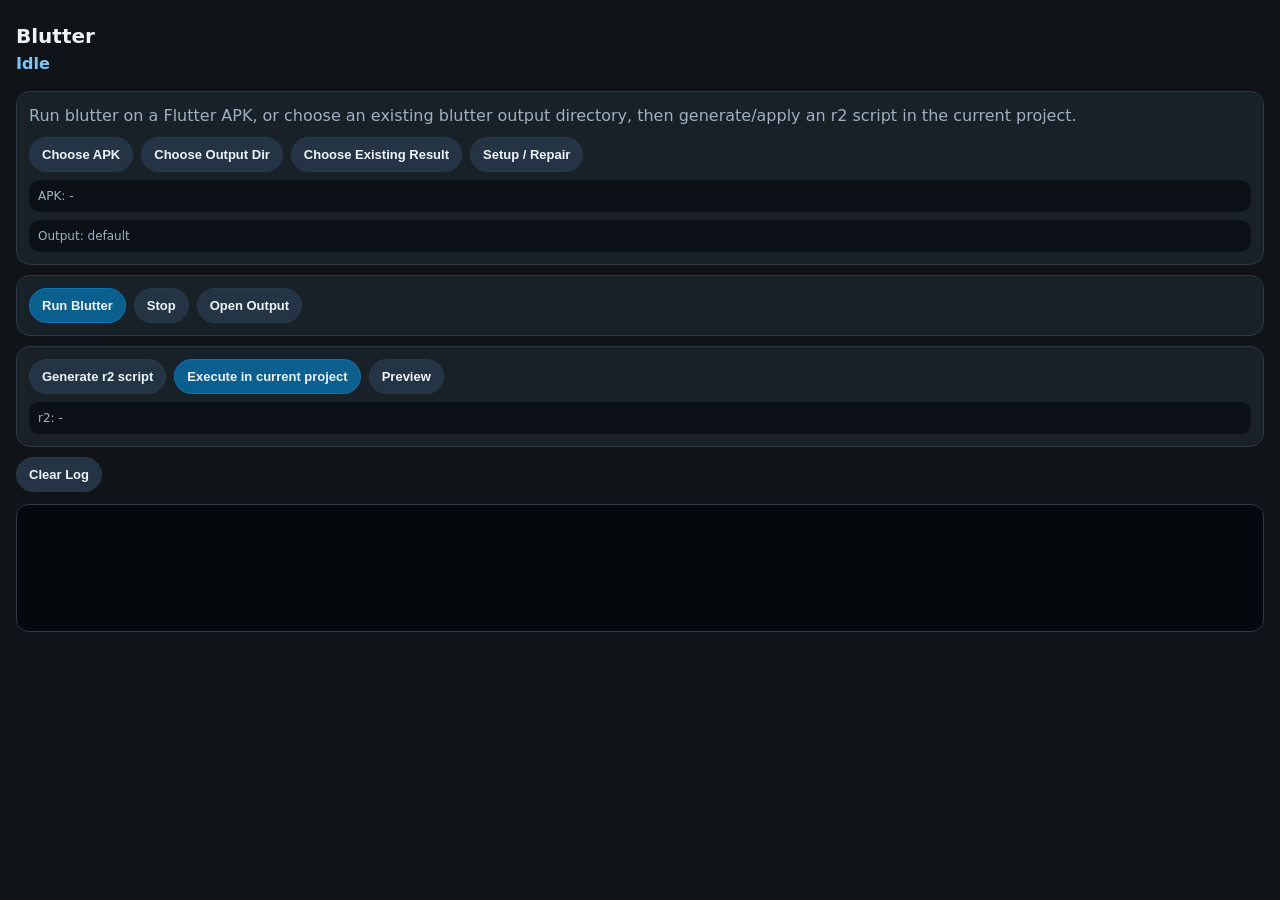
<file: src/blutter/ui/index.html>
<!doctype html><html><head><meta charset="utf-8"/><meta name="viewport" content="width=device-width,initial-scale=1"/><title>Blutter</title><link rel="stylesheet" href="blutter.css"/></head><body>
<div class="toolbar"><h1 data-i18n="title">Blutter</h1><div id="status" class="status">Idle</div></div>
<div class="card"><p data-i18n="hint"></p><div class="row"><button onclick="pickApk()" data-i18n="chooseApk">Choose APK</button><button onclick="pickOutputDir()" data-i18n="chooseOut">Choose Output Dir</button><button onclick="pickResultDir()" data-i18n="pickResult">Choose Existing Result</button><button onclick="setupEnvironment()" data-i18n="setup">Setup / Repair</button></div><div id="apkPath" class="path">APK: -</div><div id="outPath" class="path">Output: -</div></div>
<div class="card"><div class="row"><button class="primary" onclick="runBlutter()" data-i18n="run">Run Blutter</button><button onclick="stopRun()" data-i18n="stop">Stop</button><button onclick="openOutput()" data-i18n="openOut">Open Output</button></div></div>
<div class="card"><div class="row"><button onclick="generateR2()" data-i18n="gen">Generate r2 script</button><button class="primary" onclick="applyR2()" data-i18n="apply">Execute in current project</button><button onclick="previewR2()" data-i18n="preview">Preview</button></div><div id="r2Path" class="path">r2: -</div></div>
<div class="row"><button onclick="clearLog()" data-i18n="clear">Clear Log</button></div><pre id="log"></pre><script src="blutter.js"></script></body></html>
</file>
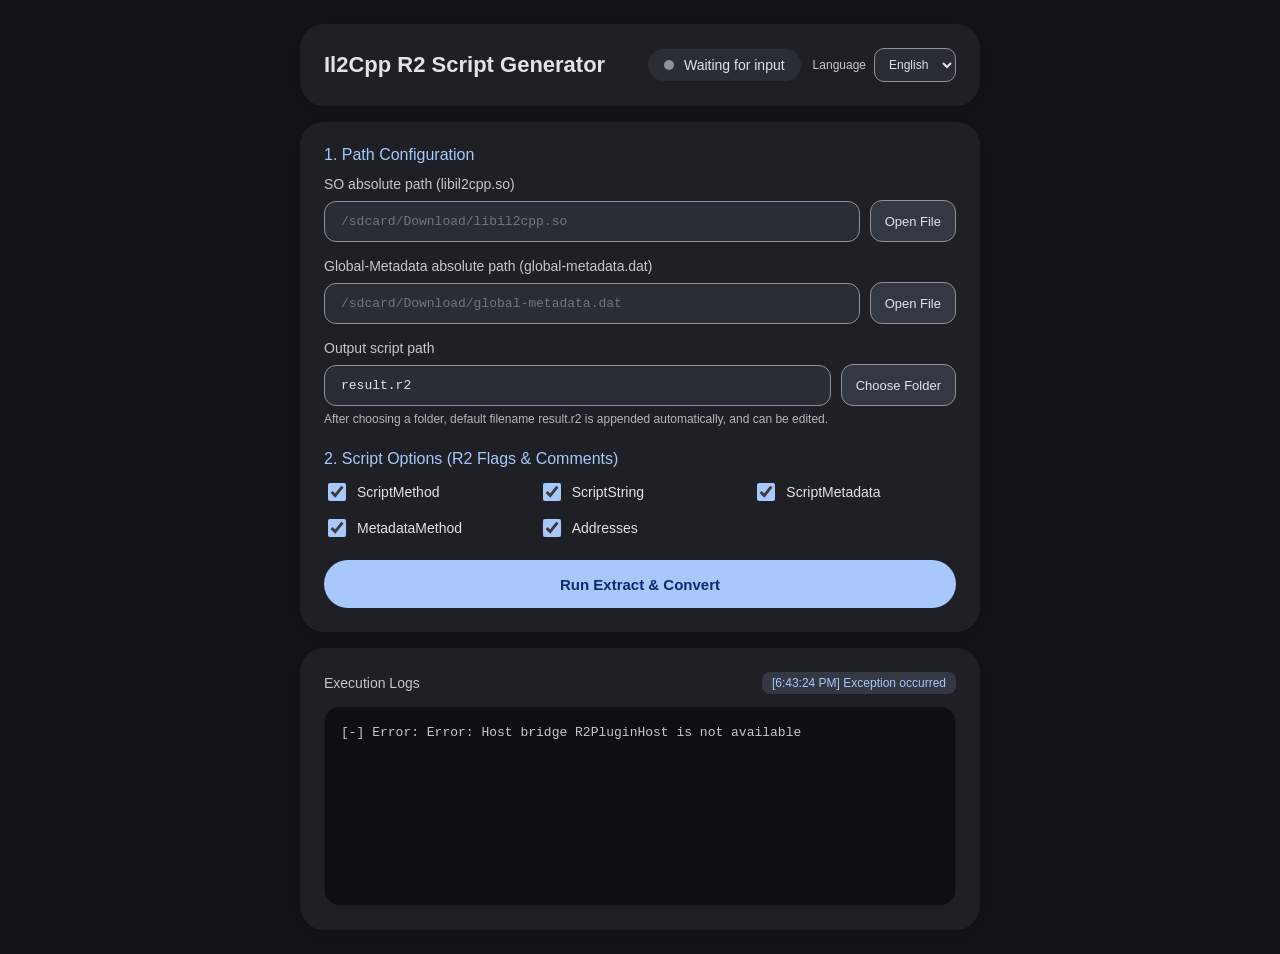
<file: src/il2cpp-r2/ui/index.html>
<!doctype html>
<html lang="zh-CN">

<head>
  <meta charset="utf-8" />
  <meta name="viewport" content="width=device-width, initial-scale=1, maximum-scale=1, user-scalable=no" />
  <title>Il2Cpp to R2 Script</title>
  <style>
    /* Material Design 3 Dark Theme Tokens */
    :root {
      color-scheme: dark;
      --md-sys-color-background: #111318;
      --md-sys-color-surface: #1e2026;
      --md-sys-color-surface-container: #292d36;
      --md-sys-color-surface-container-high: #343843;
      --md-sys-color-primary: #a8c7fa;
      --md-sys-color-on-primary: #062e6f;
      --md-sys-color-secondary-container: #44474e;
      --md-sys-color-on-secondary-container: #e2e2e9;
      --md-sys-color-error: #ffb4ab;
      --md-sys-color-on-error: #690005;
      --md-sys-color-success: #81c995;
      --md-sys-color-on-success: #00391b;
      --md-sys-color-on-surface: #e2e2e9;
      --md-sys-color-on-surface-variant: #c4c6d0;
      --md-sys-color-outline: #8e9199;

      --font-family: "Google Sans", "Segoe UI", Roboto, -apple-system, sans-serif;
      --font-mono: "JetBrains Mono", ui-monospace, SFMono-Regular, Consolas, monospace;

      --spring: cubic-bezier(0.2, 0.8, 0.2, 1.2);
      --ease-out: cubic-bezier(0.0, 0.0, 0.2, 1);
    }

    * {
      box-sizing: border-box;
      -webkit-tap-highlight-color: transparent;
    }

    body {
      margin: 0;
      min-height: 100vh;
      font-family: var(--font-family);
      color: var(--md-sys-color-on-surface);
      background-color: var(--md-sys-color-background);
      padding: 24px 16px;
      display: flex;
      justify-content: center;
    }

    .wrap {
      width: 100%;
      max-width: 680px;
      display: flex;
      flex-direction: column;
      gap: 16px;
      animation: slideUpFade 0.6s var(--ease-out) forwards;
    }

    @keyframes slideUpFade {
      from {
        opacity: 0;
        transform: translateY(20px);
      }

      to {
        opacity: 1;
        transform: translateY(0);
      }
    }

    .card {
      background: var(--md-sys-color-surface);
      border-radius: 24px;
      padding: 24px;
      box-shadow: 0 4px 8px rgba(0, 0, 0, 0.1);
    }

    .header-area {
      display: flex;
      justify-content: space-between;
      align-items: center;
      gap: 16px;
    }

    .header-right {
      display: flex;
      align-items: center;
      justify-content: flex-end;
      gap: 12px;
      flex-wrap: wrap;
    }

    .lang-wrap {
      display: inline-flex;
      align-items: center;
      gap: 8px;
    }

    .lang-label {
      font-size: 12px;
      color: var(--md-sys-color-on-surface-variant);
    }

    .lang-select {
      min-height: 34px;
      border-radius: 10px;
      border: 1px solid var(--md-sys-color-outline);
      background: var(--md-sys-color-surface-container);
      color: var(--md-sys-color-on-surface);
      padding: 0 10px;
      font-size: 12px;
      outline: none;
      cursor: pointer;
    }

    h1 {
      margin: 0;
      font-size: 22px;
      font-weight: 600;
    }

    h2 {
      margin: 0 0 12px 0;
      font-size: 16px;
      font-weight: 500;
      color: var(--md-sys-color-primary);
    }

    .status-pill {
      display: inline-flex;
      align-items: center;
      gap: 10px;
      padding: 8px 16px;
      border-radius: 999px;
      background: var(--md-sys-color-surface-container);
      font-size: 14px;
      font-weight: 500;
    }

    .dot {
      width: 10px;
      height: 10px;
      border-radius: 50%;
      background: var(--md-sys-color-outline);
      transition: all 0.4s var(--spring);
    }

    .status-pill:has(.dot.running) {
      background: rgba(129, 201, 149, 0.1);
      color: var(--md-sys-color-success);
    }

    .dot.running {
      background: var(--md-sys-color-success);
      box-shadow: 0 0 0 0 rgba(129, 201, 149, 0.4);
      animation: ripple 2s infinite cubic-bezier(0.4, 0, 0.2, 1);
    }

    @keyframes ripple {
      0% {
        box-shadow: 0 0 0 0 rgba(129, 201, 149, 0.4);
      }

      70% {
        box-shadow: 0 0 0 10px rgba(129, 201, 149, 0);
      }

      100% {
        box-shadow: 0 0 0 0 rgba(129, 201, 149, 0);
      }
    }

    /* 表单输入区域 */
    .form-group {
      margin-bottom: 16px;
    }

    .form-group label {
      display: block;
      font-size: 14px;
      margin-bottom: 8px;
      color: var(--md-sys-color-on-surface-variant);
    }

    input[type="text"] {
      width: 100%;
      padding: 12px 16px;
      background: var(--md-sys-color-surface-container);
      border: 1px solid var(--md-sys-color-outline);
      border-radius: 12px;
      color: var(--md-sys-color-on-surface);
      font-family: var(--font-mono);
      font-size: 13px;
      outline: none;
      transition: border-color 0.3s;
    }

    input[type="text"]:focus {
      border-color: var(--md-sys-color-primary);
    }

    .input-with-btn {
      display: flex;
      align-items: center;
      gap: 10px;
    }

    .input-with-btn input[type="text"] {
      flex: 1;
      min-width: 0;
    }

    .ghost-btn {
      min-height: 42px;
      border-radius: 12px;
      border: 1px solid var(--md-sys-color-outline);
      background: var(--md-sys-color-surface-container-high);
      color: var(--md-sys-color-on-surface);
      padding: 0 14px;
      font-size: 13px;
      font-weight: 500;
      white-space: nowrap;
    }

    .hint {
      margin-top: 6px;
      font-size: 12px;
      color: var(--md-sys-color-on-surface-variant);
      opacity: 0.9;
    }

    /* 复选框网格 */
    .checkbox-grid {
      display: grid;
      grid-template-columns: repeat(auto-fit, minmax(160px, 1fr));
      gap: 12px;
    }

    .checkbox-item {
      display: flex;
      align-items: center;
      gap: 8px;
      font-size: 14px;
      cursor: pointer;
    }

    .checkbox-item input[type="checkbox"] {
      width: 18px;
      height: 18px;
      accent-color: var(--md-sys-color-primary);
      cursor: pointer;
    }

    /* 按钮组 */
    .actions {
      display: grid;
      grid-template-columns: 1fr;
      gap: 12px;
      margin-top: 20px;
    }

    button {
      border: none;
      border-radius: 999px;
      min-height: 48px;
      padding: 0 24px;
      font-size: 15px;
      font-weight: 600;
      cursor: pointer;
      transition: all 0.3s var(--spring);
    }

    button:active {
      transform: scale(0.96);
      filter: brightness(0.9);
    }

    button:disabled {
      opacity: 0.5;
      cursor: not-allowed;
      transform: none;
    }

    button.primary {
      background: var(--md-sys-color-primary);
      color: var(--md-sys-color-on-primary);
    }

    /* 终端控制台 */
    .console-header {
      display: flex;
      justify-content: space-between;
      align-items: center;
      margin-bottom: 12px;
      font-size: 14px;
      color: var(--md-sys-color-on-surface-variant);
    }

    .console-header .tag {
      font-size: 12px;
      background: var(--md-sys-color-surface-container-high);
      padding: 4px 10px;
      border-radius: 8px;
      color: var(--md-sys-color-primary);
    }

    pre {
      margin: 0;
      background: #0d0f14;
      border-radius: 16px;
      padding: 16px;
      min-height: 200px;
      max-height: 40vh;
      overflow-y: auto;
      font-family: var(--font-mono);
      font-size: 13px;
      line-height: 1.6;
      color: var(--md-sys-color-on-surface-variant);
      white-space: pre-wrap;
      word-break: break-word;
      border: 1px solid rgba(255, 255, 255, 0.05);
    }

    pre::-webkit-scrollbar {
      width: 6px;
    }

    pre::-webkit-scrollbar-thumb {
      background: var(--md-sys-color-surface-container-high);
      border-radius: 10px;
    }
  </style>
</head>

<body>
  <div class="wrap">

    <section class="card">
      <div class="header-area">
        <h1 data-i18n="title.main">Il2Cpp R2 Script Generator</h1>
        <div class="header-right">
          <div class="status-pill">
            <span id="dot" class="dot"></span>
            <span id="statusText" data-i18n="status.waiting_input">等待输入</span>
          </div>
          <div class="lang-wrap">
            <label class="lang-label" for="langSelect" data-i18n="label.language">语言</label>
            <select id="langSelect" class="lang-select" onchange="onLanguageChange(this.value)">
              <option value="zh">中文</option>
              <option value="en">English</option>
            </select>
          </div>
        </div>
      </div>
    </section>

    <section class="card">
      <h2 data-i18n="section.paths">1. 文件路径配置</h2>
      <div class="form-group">
        <label data-i18n="label.so_path">外部 SO 文件绝对路径 (libil2cpp.so)</label>
        <div class="input-with-btn">
          <input type="text" id="soPath" placeholder="/sdcard/Download/libil2cpp.so" />
          <button type="button" class="ghost-btn" onclick="pickInputFile('soPath')" data-i18n="btn.open_file">打开文件</button>
        </div>
      </div>
      <div class="form-group">
        <label data-i18n="label.meta_path">Global-Metadata 文件绝对路径 (global-metadata.dat)</label>
        <div class="input-with-btn">
          <input type="text" id="metaPath" placeholder="/sdcard/Download/global-metadata.dat" />
          <button type="button" class="ghost-btn" onclick="pickInputFile('metaPath')" data-i18n="btn.open_file">打开文件</button>
        </div>
      </div>
      <div class="form-group">
        <label data-i18n="label.output_path">输出脚本路径</label>
        <div class="input-with-btn">
          <input type="text" id="outputPath" placeholder="/data/user/0/xxx/result/result.r2" />
          <button type="button" class="ghost-btn" onclick="pickOutputDirectory()" data-i18n="btn.choose_folder">选择文件夹</button>
        </div>
        <div class="hint" data-i18n="hint.output_folder">选择文件夹后会自动追加默认文件名 result.r2，支持手动修改文件名。</div>
      </div>

      <h2 style="margin-top: 24px;" data-i18n="section.options">2. 提取脚本选项 (R2 Flags & Comments)</h2>
      <div class="checkbox-grid">
        <label class="checkbox-item"><input type="checkbox" id="chk_ScriptMethod" checked> ScriptMethod</label>
        <label class="checkbox-item"><input type="checkbox" id="chk_ScriptString" checked> ScriptString</label>
        <label class="checkbox-item"><input type="checkbox" id="chk_ScriptMetadata" checked> ScriptMetadata</label>
        <label class="checkbox-item"><input type="checkbox" id="chk_ScriptMetadataMethod" checked>
          MetadataMethod</label>
        <label class="checkbox-item"><input type="checkbox" id="chk_Addresses" checked> Addresses</label>
      </div>

      <div class="actions">
        <button class="primary" id="btnRun" onclick="startConversion()" data-i18n="btn.run">执行提取与转换</button>
      </div>
    </section>

    <section class="card">
      <div class="console-header">
        <span data-i18n="console.logs">执行日志 (Logs)</span>
        <span class="tag" id="lastAction" data-i18n="tag.ready" data-pristine-action="1">Ready</span>
      </div>
      <pre id="out" data-i18n="out.ready_convert" data-pristine="1">Ready to convert...</pre>
    </section>
  </div>

  <script>
    const SESSION_ID = 'il2cpp-dumper-session';
    let checkInterval = null;
    let currentLang = 'zh';

    const I18N = {
      zh: {
        'doc.title': 'Il2Cpp 转 R2 脚本',
        'title.main': 'Il2Cpp R2 脚本生成器',
        'label.language': '语言',
        'status.waiting_input': '等待输入',
        'status.converting': '转换中...',
        'status.ready': '就绪',
        'status.preparing': '环境准备中...',
        'status.dumper_running': 'Dumper 运行中...',
        'status.parsing': '解析转换中...',
        'status.success_exec': '转换并执行成功',
        'status.failed': '转换失败',
        'status.exec_failed': '执行失败',
        'status.timeout_failed': '超时失败',
        'section.paths': '1. 文件路径配置',
        'label.so_path': '外部 SO 文件绝对路径 (libil2cpp.so)',
        'label.meta_path': 'Global-Metadata 文件绝对路径 (global-metadata.dat)',
        'label.output_path': '输出脚本路径',
        'btn.open_file': '打开文件',
        'btn.choose_folder': '选择文件夹',
        'hint.output_folder': '选择文件夹后会自动追加默认文件名 result.r2，支持手动修改文件名。',
        'section.options': '2. 提取脚本选项 (R2 Flags & Comments)',
        'btn.run': '执行提取与转换',
        'console.logs': '执行日志 (Logs)',
        'tag.ready': '就绪',
        'out.ready_convert': '准备开始转换...',

        'action.input_selected': '已选择输入文件',
        'action.pick_file_failed': '选择文件失败',
        'action.output_dir_selected': '已选择输出目录',
        'action.pick_dir_failed': '选择目录失败',
        'action.exception': '发生异常',
        'action.wait_dumper': '等待 Il2CppDumper 执行完毕',
        'action.done': '执行完毕',
        'action.exec_error': '执行异常',
        'action.timeout': '执行超时',

        'log.selected_file': '[+] 已选择文件: {path}',
        'log.pick_file_failed': '[-] 选择文件失败: {reason}',
        'log.selected_output_dir': '[+] 已选择输出目录: {path}',
        'log.pick_dir_failed': '[-] 选择目录失败: {reason}',
        'log.error_prefix': '[-] Error: {error}',
        'log.start': '--- 开始执行 Il2Cpp 提取与转换 ---',
        'log.exec_start': '[*] 启动执行: {cmd}',
        'log.detected_script_json': '[+] 检测到 script.json 成功生成，开始解析...',
        'warn.copy_maybe_failed': '[-] 警告: 输出复制阶段可能失败，详情如下:',
        'warn.fallback_run_path': '[!] 回退执行路径: {path}',
        'log.done': '[+] 转换完毕!',
        'log.target_output_path': '[+] 目标输出路径:\n{path}',
        'log.actual_exec_path': '[+] 实际执行路径:\n{path}',
        'log.auto_exec': '[+] 已自动在当前项目执行: . "{path}"',
        'log.r2_echo': '[+] R2 回显:\n{output}',

        'err.parse_script_json': '解析 script.json 失败: {error}',
        'err.input_required': '[!] 错误: 请输入完整的 SO 和 Metadata 文件路径。',
        'err.output_invalid': '[!] 错误: 输出路径无效。',
        'err.convert_failed': '[-] 转换失败: {error}',
        'err.proc_exit_no_file': '[-] 错误: 进程已退出，但未找到生成的 script.json，请检查上方日志是否报错。',
        'err.timeout': '[-] 错误: 提取超时 (60s)，未能生成 script.json。',
        'err.host_unavailable': '宿主接口 R2PluginHost 不可用'
      },
      en: {
        'doc.title': 'Il2Cpp to R2 Script',
        'title.main': 'Il2Cpp R2 Script Generator',
        'label.language': 'Language',
        'status.waiting_input': 'Waiting for input',
        'status.converting': 'Converting...',
        'status.ready': 'Ready',
        'status.preparing': 'Preparing environment...',
        'status.dumper_running': 'Dumper running...',
        'status.parsing': 'Parsing and converting...',
        'status.success_exec': 'Converted & executed',
        'status.failed': 'Conversion failed',
        'status.exec_failed': 'Execution failed',
        'status.timeout_failed': 'Timed out',
        'section.paths': '1. Path Configuration',
        'label.so_path': 'SO absolute path (libil2cpp.so)',
        'label.meta_path': 'Global-Metadata absolute path (global-metadata.dat)',
        'label.output_path': 'Output script path',
        'btn.open_file': 'Open File',
        'btn.choose_folder': 'Choose Folder',
        'hint.output_folder': 'After choosing a folder, default filename result.r2 is appended automatically, and can be edited.',
        'section.options': '2. Script Options (R2 Flags & Comments)',
        'btn.run': 'Run Extract & Convert',
        'console.logs': 'Execution Logs',
        'tag.ready': 'Ready',
        'out.ready_convert': 'Ready to convert...',

        'action.input_selected': 'Input file selected',
        'action.pick_file_failed': 'File selection failed',
        'action.output_dir_selected': 'Output directory selected',
        'action.pick_dir_failed': 'Directory selection failed',
        'action.exception': 'Exception occurred',
        'action.wait_dumper': 'Waiting for Il2CppDumper to finish',
        'action.done': 'Finished',
        'action.exec_error': 'Execution error',
        'action.timeout': 'Execution timeout',

        'log.selected_file': '[+] Selected file: {path}',
        'log.pick_file_failed': '[-] Failed to select file: {reason}',
        'log.selected_output_dir': '[+] Selected output directory: {path}',
        'log.pick_dir_failed': '[-] Failed to select directory: {reason}',
        'log.error_prefix': '[-] Error: {error}',
        'log.start': '--- Start Il2Cpp extraction and conversion ---',
        'log.exec_start': '[*] Launching command: {cmd}',
        'log.detected_script_json': '[+] script.json detected, start parsing...',
        'warn.copy_maybe_failed': '[-] Warning: output copy may have failed, details:',
        'warn.fallback_run_path': '[!] Fallback execution path: {path}',
        'log.done': '[+] Conversion completed!',
        'log.target_output_path': '[+] Target output path:\n{path}',
        'log.actual_exec_path': '[+] Actual execution path:\n{path}',
        'log.auto_exec': '[+] Auto executed in current project: . "{path}"',
        'log.r2_echo': '[+] R2 output:\n{output}',

        'err.parse_script_json': 'Failed to parse script.json: {error}',
        'err.input_required': '[!] Error: please provide both SO and Metadata paths.',
        'err.output_invalid': '[!] Error: output path is invalid.',
        'err.convert_failed': '[-] Conversion failed: {error}',
        'err.proc_exit_no_file': '[-] Error: process exited but script.json was not generated. Please check logs above.',
        'err.timeout': '[-] Error: extraction timed out (60s), script.json was not generated.',
        'err.host_unavailable': 'Host bridge R2PluginHost is not available'
      }
    };

    function now() { return new Date().toLocaleTimeString(); }

    function detectInitialLanguage() {
      let hostLang = '';
      try {
        if (window.R2PluginHost && typeof window.R2PluginHost.systemLanguage === 'function') {
          hostLang = window.R2PluginHost.systemLanguage();
        }
      } catch (_) { }

      const tag = String(hostLang || navigator.language || 'en').toLowerCase();
      return tag.startsWith('zh') ? 'zh' : 'en';
    }

    function t(key, vars = {}) {
      const dict = I18N[currentLang] || I18N.zh;
      const fallback = I18N.en;
      const hasPrimary = Object.prototype.hasOwnProperty.call(dict, key);
      const hasFallback = Object.prototype.hasOwnProperty.call(fallback, key);
      const template = hasPrimary ? dict[key] : (hasFallback ? fallback[key] : key);
      return String(template).replace(/\{(\w+)\}/g, (_, name) => {
        return Object.prototype.hasOwnProperty.call(vars, name)
          ? String(vars[name])
          : `{${name}}`;
      });
    }

    function applyI18n() {
      document.documentElement.lang = currentLang === 'zh' ? 'zh-CN' : 'en';
      document.title = t('doc.title');

      document.querySelectorAll('[data-i18n]').forEach((el) => {
        if (el.id === 'lastAction' && el.dataset.pristineAction !== '1') return;
        if (el.id === 'out' && el.dataset.pristine !== '1') return;
        const key = el.getAttribute('data-i18n');
        if (!key) return;
        el.textContent = t(key);
      });

      const langSelect = document.getElementById('langSelect');
      if (langSelect) {
        langSelect.value = currentLang;
      }
    }

    function onLanguageChange(lang) {
      currentLang = String(lang || '').toLowerCase().startsWith('zh') ? 'zh' : 'en';
      applyI18n();
    }

    function normalizePath(path) {
      return String(path || '').replace(/\\/g, '/').replace(/\/+/g, '/').trim();
    }

    function safeSessionIdFromPath(path) {
      const normalized = normalizePath(path);
      const fileName = normalized.split('/').filter(Boolean).pop() || 'result.r2';
      return ('il2cpp-apply-' + fileName.replace(/[^a-zA-Z0-9_\-\.]/g, '_')).slice(0, 64);
    }

    function escapeForDoubleQuotes(str) {
      return String(str || '').replace(/\\/g, '\\\\').replace(/"/g, '\\"');
    }

    function joinPath(dir, name) {
      const base = normalizePath(dir).replace(/\/$/, '');
      const file = String(name || '').trim().replace(/^\/+/, '');
      return base && file ? `${base}/${file}` : (base || file);
    }

    function ensureDefaultOutputPath() {
      const outputEl = document.getElementById('outputPath');
      if (!outputEl.value.trim()) {
        const base = safeCall(() => host().dataDir()) || '';
        outputEl.value = joinPath(base, 'result.r2');
      }
    }

    function pickInputFile(targetInputId) {
      safeCall(() => {
        const picked = host().pickFile(`pick-${targetInputId}-${Date.now()}`);
        if (picked && !String(picked).startsWith('Error:')) {
          document.getElementById(targetInputId).value = normalizePath(picked);
          appendLog(t('log.selected_file', { path: picked }));
          setLastAction(t('action.input_selected'));
        } else {
          appendLog(t('log.pick_file_failed', { reason: picked }));
          setLastAction(t('action.pick_file_failed'));
        }
      });
    }

    function pickOutputDirectory() {
      safeCall(() => {
        const picked = host().pickDirectory(`pick-output-dir-${Date.now()}`);
        if (picked && !String(picked).startsWith('Error:')) {
          const outputEl = document.getElementById('outputPath');
          outputEl.value = joinPath(picked, 'result.r2');
          appendLog(t('log.selected_output_dir', { path: picked }));
          setLastAction(t('action.output_dir_selected'));
        } else {
          appendLog(t('log.pick_dir_failed', { reason: picked }));
          setLastAction(t('action.pick_dir_failed'));
        }
      });
    }

    function setLastAction(text) {
      const el = document.getElementById('lastAction');
      el.dataset.pristineAction = '0';
      el.textContent = `[${now()}] ${text}`;
    }

    function setStatus(running, textKey) {
      const dot = document.getElementById('dot');
      const statusText = document.getElementById('statusText');
      const key = textKey || (running ? 'status.converting' : 'status.ready');
      statusText.setAttribute('data-i18n', key);
      if (running) {
        dot.classList.add('running');
        statusText.textContent = t(key);
        document.getElementById('btnRun').disabled = true;
      } else {
        dot.classList.remove('running');
        statusText.textContent = t(key);
        document.getElementById('btnRun').disabled = false;
      }
    }

    function appendLog(text) {
      const out = document.getElementById('out');
      if (out.dataset.pristine === '1') {
        out.textContent = '';
        out.dataset.pristine = '0';
      }
      out.textContent += text + '\n';
      out.scrollTop = out.scrollHeight;
    }

    function host() {
      if (!window.R2PluginHost) throw new Error(t('err.host_unavailable'));
      return window.R2PluginHost;
    }

    function safeCall(fn) {
      try { return fn(); }
      catch (e) {
        appendLog(t('log.error_prefix', { error: e }));
        setLastAction(t('action.exception'));
        return null;
      }
    }

    // 格式化 R2 兼容的名称
    function sanitize(str) {
      if (!str) return 'unknown';
      return str.replace(/[^a-zA-Z0-9_]/g, '_');
    }

    // JSON 转 R2 脚本逻辑
    function generateR2Script(jsonStr, config) {
      let data;
      try { data = JSON.parse(jsonStr); }
      catch (e) { throw new Error(t('err.parse_script_json', { error: e.message })); }

      let script = ["# Il2Cpp Dumper R2 Script", "e asm.comments=true", ""];

      if (config.ScriptMethod && data.ScriptMethod) {
        script.push("# --- ScriptMethod (Functions) ---");
        data.ScriptMethod.forEach(m => {
          let addr = "0x" + m.Address.toString(16);
          let name = sanitize(m.Name);
          let sig = m.Signature ? m.Signature.replace(/"/g, '\\"') : "Method";
          script.push(`af ${addr}`);
          script.push(`afn ${name} @ ${addr}`);
          script.push(`f sym.method.${name} @ ${addr}`);
          script.push(`CC "${sig}" @ ${addr}`);
        });
        script.push("");
      }

      if (config.ScriptString && data.ScriptString) {
        script.push("# --- ScriptString (Strings) ---");
        data.ScriptString.forEach(s => {
          let addr = "0x" + s.Address.toString(16);
          let val = s.Value ? s.Value.replace(/[^a-zA-Z0-9_ -=+!@#$%^&*()]/g, '_') : "str";
          script.push(`CC "str:${val}" @ ${addr}`);
        });
        script.push("");
      }

      if (config.ScriptMetadata && data.ScriptMetadata) {
        script.push("# --- ScriptMetadata ---");
        data.ScriptMetadata.forEach(m => {
          let addr = "0x" + m.Address.toString(16);
          let name = sanitize(m.Name);
          script.push(`f sym.meta.${name} @ ${addr}`);
        });
        script.push("");
      }

      if (config.ScriptMetadataMethod && data.ScriptMetadataMethod) {
        script.push("# --- ScriptMetadataMethod ---");
        data.ScriptMetadataMethod.forEach(m => {
          if (m.MethodAddress > 0) {
            let methodAddr = "0x" + m.MethodAddress.toString(16);
            let name = sanitize(m.Name);
            script.push(`f sym.meta_func.${name} @ ${methodAddr}`);
          }
        });
        script.push("");
      }

      if (config.Addresses && data.Addresses) {
        script.push("# --- Addresses ---");
        data.Addresses.forEach(a => {
          let addr = "0x" + a.toString(16);
          script.push(`f sym.il2cpp_ptr_${addr} @ ${addr}`);
        });
        script.push("");
      }

      return script.join('\n');
    }

    function startConversion() {
      safeCall(() => {
        const soPath = normalizePath(document.getElementById('soPath').value);
        const metaPath = normalizePath(document.getElementById('metaPath').value);
        let outputPath = normalizePath(document.getElementById('outputPath').value);

        if (!soPath || !metaPath) {
          appendLog(t('err.input_required'));
          return;
        }

        if (!outputPath) {
          ensureDefaultOutputPath();
          outputPath = normalizePath(document.getElementById('outputPath').value);
        }

        if (!outputPath) {
          appendLog(t('err.output_invalid'));
          return;
        }

        const config = {
          ScriptMethod: document.getElementById('chk_ScriptMethod').checked,
          ScriptString: document.getElementById('chk_ScriptString').checked,
          ScriptMetadata: document.getElementById('chk_ScriptMetadata').checked,
          ScriptMetadataMethod: document.getElementById('chk_ScriptMetadataMethod').checked,
          Addresses: document.getElementById('chk_Addresses').checked
        };

        // 清空旧日志
        const out = document.getElementById('out');
        out.textContent = '';
        out.dataset.pristine = '0';
        appendLog(t('log.start'));
        setStatus(true, 'status.preparing');

        // 关键修复：直接动态生成一个 Shell 脚本文件，完全避开 ProcessBuilder 的引号解析问题
        const shScriptCode = `#!/system/bin/sh
# 切换到执行目录 (procStart 默认在插件根目录，我们需要进 data)
cd ./data || { echo "[-] 无法进入 data 目录"; exit 1; }

echo "[*] 清理历史文件..."
rm -f script.json
mkdir -p result

echo "[*] 正在复制目标文件..."
cp "$1" ./libil2cpp.so || { echo "[-] 复制 libil2cpp.so 失败"; exit 1; }
cp "$2" ./global-metadata.dat || { echo "[-] 复制 global-metadata.dat 失败"; exit 1; }

echo "[*] 赋予执行权限..."
chmod +x ./Il2CppDumper

echo "[*] 正在启动 Il2CppDumper (这可能需要几秒钟)..."
./Il2CppDumper ./libil2cpp.so ./global-metadata.dat .
echo "[*] Dumper 进程结束, 退出码: $?"
`;

        // 将脚本写入到 data/run_dumper.sh (host().writeData 默认以 data/ 为根目录)
        host().writeData('run_dumper.sh', shScriptCode);

        // 确保先停止之前的遗留进程
        host().procStop(SESSION_ID);

        // 执行这个脚本，通过双引号传递路径参数，ProcessBuilder 能完美处理这种结构
        const execCmd = `sh ./data/run_dumper.sh "${escapeForDoubleQuotes(soPath)}" "${escapeForDoubleQuotes(metaPath)}"`;
        appendLog(t('log.exec_start', { cmd: execCmd }));

        host().procStart(SESSION_ID, execCmd);

        setLastAction(t('action.wait_dumper'));
        setStatus(true, 'status.dumper_running');

        let attempts = 0;
        const maxAttempts = 60; // 60秒超时

        if (checkInterval) clearInterval(checkInterval);

        checkInterval = setInterval(() => {
          safeCall(() => {
            attempts++;

            // 实时读取终端输出
            const dumperLog = host().procRead(SESSION_ID, 100, 200);
            if (dumperLog && dumperLog.trim() !== '') {
              appendLog(dumperLog);
            }

            // 尝试读取生成的 script.json
            let jsonContent = null;
            try {
              jsonContent = host().readText('data/script.json');
            } catch (e) { /* 文件尚未生成 */ }

            // 检查底层进程是否已死
            const isAliveStr = host().procAlive(SESSION_ID);
            const isAlive = String(isAliveStr).trim() === 'true';

            if (jsonContent && jsonContent.length > 50) {
              clearInterval(checkInterval);
              appendLog(t('log.detected_script_json'));
              setStatus(true, 'status.parsing');

              host().procStop(SESSION_ID);

              try {
                const r2Script = generateR2Script(jsonContent, config);

                // 输出到用户指定路径（先写到插件 data，再复制到目标绝对路径）
                const rawOutputName = normalizePath(outputPath).split('/').filter(Boolean).pop() || 'result.r2';
                const outputFileName = rawOutputName.replace(/[\/\\]/g, '') || 'result.r2';
                host().writeData(outputFileName, r2Script);

                const writeScriptCode = `#!/system/bin/sh
TARGET_PATH="$1"
SOURCE_NAME="$2"
mkdir -p "$(dirname "$TARGET_PATH")" || exit 1
cp "./data/$SOURCE_NAME" "$TARGET_PATH" || exit 1
echo "ok"
`;
                host().writeData('write_output.sh', writeScriptCode);
                const writeSessionId = safeSessionIdFromPath(outputPath);
                host().procStop(writeSessionId);
                const writeCmd = `sh ./data/write_output.sh "${escapeForDoubleQuotes(outputPath)}" "${escapeForDoubleQuotes(outputFileName)}"`;
                host().procStart(writeSessionId, writeCmd);
                const writeLog = host().procRead(writeSessionId, 1500, 200);
                host().procStop(writeSessionId);

                const writeLogText = String(writeLog || '').toLowerCase();
                const copyMaybeFailed = writeLogText.includes('error') || writeLogText.includes('exit') || !writeLogText.includes('ok');
                if (copyMaybeFailed) {
                  appendLog(t('warn.copy_maybe_failed'));
                  appendLog(writeLog || '(empty)');
                }

                // 自动在当前项目执行脚本（复制失败时回退到插件 data 目录脚本）
                const pluginDataOutputPath = joinPath(host().dataDir(), outputFileName);
                const scriptPathForRun = copyMaybeFailed ? pluginDataOutputPath : outputPath;
                if (copyMaybeFailed) {
                  appendLog(t('warn.fallback_run_path', { path: scriptPathForRun }));
                }

                const runCmd = `. "${escapeForDoubleQuotes(scriptPathForRun)}" ; iIj`;
                const runResult = host().r2(runCmd);

                appendLog(`\n[===================================]`);
                appendLog(t('log.done'));
                appendLog(t('log.target_output_path', { path: outputPath }));
                appendLog(t('log.actual_exec_path', { path: scriptPathForRun }));
                appendLog(t('log.auto_exec', { path: scriptPathForRun }));
                appendLog(t('log.r2_echo', { output: runResult }));
                appendLog(`[===================================]`);

                setStatus(false, 'status.success_exec');
                setLastAction(t('action.done'));

              } catch (e) {
                appendLog(t('err.convert_failed', { error: e.message }));
                setStatus(false, 'status.failed');
                setLastAction(t('action.exception'));
              }
            } else if (!isAlive && attempts > 3) {
              // 进程死掉且没出文件
              clearInterval(checkInterval);
              appendLog(t('err.proc_exit_no_file'));
              setStatus(false, 'status.exec_failed');
              setLastAction(t('action.exec_error'));
            } else if (attempts >= maxAttempts) {
              // 超时
              clearInterval(checkInterval);
              appendLog(t('err.timeout'));
              host().procStop(SESSION_ID);
              setStatus(false, 'status.timeout_failed');
              setLastAction(t('action.timeout'));
            }
          });
        }, 1000);

      });
    }

    // 初始化默认语言与默认输出路径
    currentLang = detectInitialLanguage();
    applyI18n();
    ensureDefaultOutputPath();
  </script>

</body>

</html>
</file>
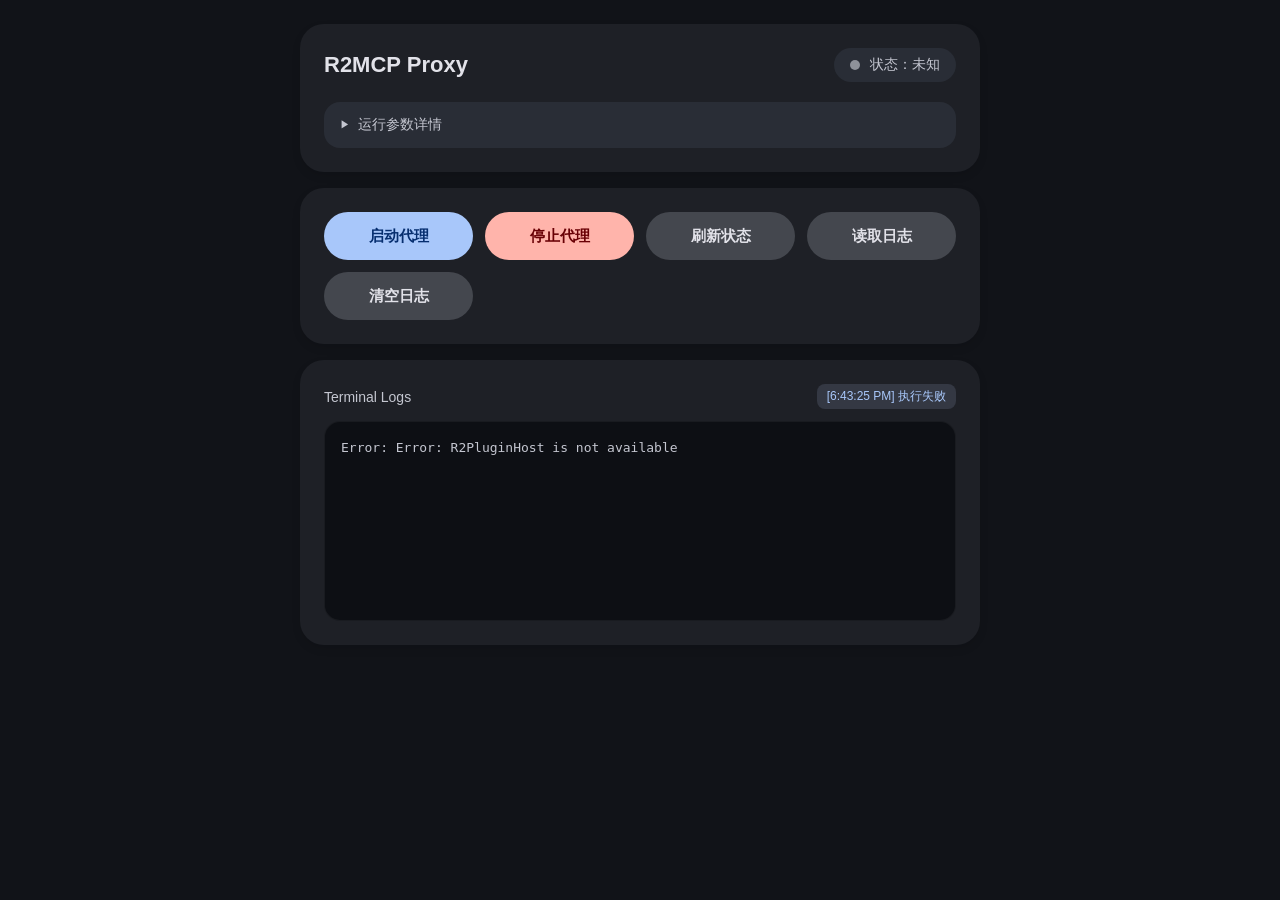
<file: src/r2mcp/ui/index.html>
<!doctype html>
<html lang="zh-CN">

<head>
  <meta charset="utf-8" />
  <meta name="viewport" content="width=device-width, initial-scale=1, maximum-scale=1, user-scalable=no" />
  <title>R2MCP Manager</title>
  <style>
    /* Material Design 3 Dark Theme Tokens */
    :root {
      color-scheme: dark;
      --md-sys-color-background: #111318;
      --md-sys-color-surface: #1e2026;
      --md-sys-color-surface-container: #292d36;
      --md-sys-color-surface-container-high: #343843;
      --md-sys-color-primary: #a8c7fa;
      --md-sys-color-on-primary: #062e6f;
      --md-sys-color-secondary-container: #44474e;
      --md-sys-color-on-secondary-container: #e2e2e9;
      --md-sys-color-error: #ffb4ab;
      --md-sys-color-on-error: #690005;
      --md-sys-color-success: #81c995;
      --md-sys-color-on-success: #00391b;
      --md-sys-color-on-surface: #e2e2e9;
      --md-sys-color-on-surface-variant: #c4c6d0;
      --md-sys-color-outline: #8e9199;

      --font-family: "Google Sans", "Segoe UI", Roboto, -apple-system, sans-serif;
      --font-mono: "JetBrains Mono", ui-monospace, SFMono-Regular, Consolas, monospace;

      /* 非线性弹性动画曲线 */
      --spring: cubic-bezier(0.2, 0.8, 0.2, 1.2);
      --ease-out: cubic-bezier(0.0, 0.0, 0.2, 1);
    }

    * {
      box-sizing: border-box;
      -webkit-tap-highlight-color: transparent;
    }

    body {
      margin: 0;
      min-height: 100vh;
      font-family: var(--font-family);
      color: var(--md-sys-color-on-surface);
      background-color: var(--md-sys-color-background);
      padding: 24px 16px;
      display: flex;
      justify-content: center;
    }

    .wrap {
      width: 100%;
      max-width: 680px;
      display: flex;
      flex-direction: column;
      gap: 16px;
      animation: slideUpFade 0.6s var(--ease-out) forwards;
    }

    @keyframes slideUpFade {
      from {
        opacity: 0;
        transform: translateY(20px);
      }

      to {
        opacity: 1;
        transform: translateY(0);
      }
    }

    /* MD3 卡片风格 */
    .card {
      background: var(--md-sys-color-surface);
      border-radius: 24px;
      padding: 24px;
      box-shadow: 0 4px 8px rgba(0, 0, 0, 0.1);
      transition: transform 0.3s var(--ease-out);
    }

    /* 顶部头部区域 */
    .header-area {
      display: flex;
      justify-content: space-between;
      align-items: center;
      flex-wrap: wrap;
      gap: 16px;
    }

    h1 {
      margin: 0;
      font-size: 22px;
      font-weight: 600;
      color: var(--md-sys-color-on-surface);
    }

    /* 状态指示器 (Pill) */
    .status-pill {
      display: inline-flex;
      align-items: center;
      gap: 10px;
      padding: 8px 16px;
      border-radius: 999px;
      background: var(--md-sys-color-surface-container);
      font-size: 14px;
      font-weight: 500;
      color: var(--md-sys-color-on-surface-variant);
      transition: all 0.4s var(--spring);
    }

    .dot {
      width: 10px;
      height: 10px;
      border-radius: 50%;
      background: var(--md-sys-color-outline);
      transition: all 0.4s var(--spring);
    }

    /* 运行中状态 */
    .status-pill:has(.dot.running) {
      background: rgba(129, 201, 149, 0.1);
      color: var(--md-sys-color-success);
    }

    .dot.running {
      background: var(--md-sys-color-success);
      box-shadow: 0 0 0 0 rgba(129, 201, 149, 0.4);
      animation: ripple 2s infinite cubic-bezier(0.4, 0, 0.2, 1);
    }

    @keyframes ripple {
      0% {
        box-shadow: 0 0 0 0 rgba(129, 201, 149, 0.4);
      }

      70% {
        box-shadow: 0 0 0 10px rgba(129, 201, 149, 0);
      }

      100% {
        box-shadow: 0 0 0 0 rgba(129, 201, 149, 0);
      }
    }

    /* 按钮组 */
    .actions {
      display: grid;
      grid-template-columns: repeat(auto-fit, minmax(140px, 1fr));
      gap: 12px;
    }

    button {
      border: none;
      border-radius: 999px;
      /* MD3 Pill Button */
      min-height: 48px;
      /* 移动端最佳触控高度 */
      padding: 0 24px;
      font-size: 15px;
      font-weight: 600;
      font-family: inherit;
      cursor: pointer;
      display: inline-flex;
      align-items: center;
      justify-content: center;
      transition: all 0.3s var(--spring);
      outline: none;
    }

    button:active {
      transform: scale(0.92);
      filter: brightness(0.9);
    }

    /* 各种按钮变体 */
    button.primary {
      background: var(--md-sys-color-primary);
      color: var(--md-sys-color-on-primary);
    }

    button.warn {
      background: var(--md-sys-color-error);
      color: var(--md-sys-color-on-error);
    }

    button.secondary {
      background: var(--md-sys-color-secondary-container);
      color: var(--md-sys-color-on-secondary-container);
    }

    /* 细节折叠面板 (收纳无意义的信息) */
    details.tech-details {
      margin-top: 20px;
      background: var(--md-sys-color-surface-container);
      border-radius: 16px;
      overflow: hidden;
      transition: all 0.3s var(--ease-out);
    }

    details.tech-details summary {
      padding: 14px 16px;
      font-size: 14px;
      font-weight: 500;
      color: var(--md-sys-color-on-surface-variant);
      cursor: pointer;
      list-style: none;
      display: flex;
      align-items: center;
      user-select: none;
    }

    details.tech-details summary::before {
      content: "▶";
      font-size: 10px;
      margin-right: 8px;
      transition: transform 0.3s var(--spring);
    }

    details.tech-details[open] summary::before {
      transform: rotate(90deg);
    }

    .tech-content {
      padding: 0 16px 16px 16px;
      font-family: var(--font-mono);
      font-size: 12px;
      color: var(--md-sys-color-outline);
      line-height: 1.6;
    }

    /* 终端控制台 */
    .console-header {
      display: flex;
      justify-content: space-between;
      align-items: center;
      margin-bottom: 12px;
      font-size: 14px;
      font-weight: 500;
      color: var(--md-sys-color-on-surface-variant);
    }

    .console-header .tag {
      font-size: 12px;
      background: var(--md-sys-color-surface-container-high);
      padding: 4px 10px;
      border-radius: 8px;
      color: var(--md-sys-color-primary);
    }

    pre {
      margin: 0;
      background: #0d0f14;
      /* 比容器更深以凸显屏幕感 */
      border-radius: 16px;
      padding: 16px;
      min-height: 200px;
      max-height: 45vh;
      overflow-y: auto;
      font-family: var(--font-mono);
      font-size: 13px;
      line-height: 1.6;
      color: var(--md-sys-color-on-surface-variant);
      white-space: pre-wrap;
      word-break: break-word;
      border: 1px solid rgba(255, 255, 255, 0.05);
    }

    /* 优雅的滚动条 */
    pre::-webkit-scrollbar {
      width: 6px;
    }

    pre::-webkit-scrollbar-track {
      background: transparent;
    }

    pre::-webkit-scrollbar-thumb {
      background: var(--md-sys-color-surface-container-high);
      border-radius: 10px;
    }

    pre::-webkit-scrollbar-thumb:hover {
      background: var(--md-sys-color-outline);
    }

    /* 移动端细调 */
    @media (max-width: 600px) {
      body {
        padding: 12px;
      }

      .card {
        padding: 20px;
        border-radius: 20px;
      }

      .actions {
        grid-template-columns: 1fr 1fr;
      }

      button.primary,
      button.warn {
        grid-column: span 2;
        /* 核心操作占据整行防误触 */
      }

      .console-header {
        flex-direction: column;
        align-items: flex-start;
        gap: 8px;
      }
    }
  </style>
</head>

<body>

  <div class="wrap">
    <!-- 头部与状态卡片 -->
    <section class="card">
      <div class="header-area">
        <h1>R2MCP Proxy</h1>
        <div class="status-pill">
          <span id="dot" class="dot"></span>
          <span id="statusText">状态：未知</span>
        </div>
      </div>

      <!-- 将繁杂的内部执行参数收纳到折叠面板中 -->
      <details class="tech-details">
        <summary>运行参数详情</summary>
        <div class="tech-content">
          <div style="margin-bottom: 8px;">监听：0.0.0.0:8990 | 传输：streamable-http</div>
          <div id="cmdView" style="color: #6a7180;">1) chmod +x ./data/mcp-proxy ./data/r2mcp
            2) ./data/mcp-proxy --port 8990 --host 0.0.0.0 --transport streamable-http -- r2mcp</div>
        </div>
      </details>
    </section>

    <!-- 操作区域卡片 -->
    <section class="card">
      <div class="actions">
        <button class="primary" onclick="startProxy()">启动代理</button>
        <button class="warn" onclick="stopProxy()">停止代理</button>
        <button class="secondary" onclick="refreshStatus()">刷新状态</button>
        <button class="secondary" onclick="readLogs()">读取日志</button>
        <button class="secondary" onclick="clearLogs()">清空日志</button>
      </div>
    </section>

    <!-- 终端日志卡片 -->
    <section class="card">
      <div class="console-header">
        <span>Terminal Logs</span>
        <span class="tag" id="lastAction">Ready</span>
      </div>
      <pre id="out">Ready</pre>
    </section>
  </div>

  <!-- JavaScript 保持完全不变 -->
  <script>
    const SESSION_ID = 'r2mcp-proxy';
    const PREPARE_SESSION_ID = 'r2mcp-prepare';
    const PREPARE_CMD = 'chmod +x ./data/mcp-proxy ./data/r2mcp';
    const START_CMD = './data/mcp-proxy --port 8990 --host 0.0.0.0 --transport streamable-http -- r2mcp';

    function now() {
      return new Date().toLocaleTimeString();
    }

    function setLastAction(text) {
      document.getElementById('lastAction').textContent = `[${now()}] ${text}`;
    }

    function setStatus(running) {
      const dot = document.getElementById('dot');
      const statusText = document.getElementById('statusText');
      if (running) {
        dot.classList.add('running');
        statusText.textContent = '状态：运行中';
      } else {
        dot.classList.remove('running');
        statusText.textContent = '状态：未运行';
      }
    }

    function appendLog(text) {
      const out = document.getElementById('out');
      const line = (text == null || text === '') ? '(empty)' : String(text);
      if (out.textContent === 'Ready') {
        out.textContent = line;
      } else {
        out.textContent += '\n' + line;
      }
      out.scrollTop = out.scrollHeight;
    }

    function clearLogs() {
      document.getElementById('out').textContent = '';
      setLastAction('日志已清空');
    }

    function host() {
      if (!window.R2PluginHost) {
        throw new Error('R2PluginHost is not available');
      }
      return window.R2PluginHost;
    }

    function safeCall(fn) {
      try {
        return fn();
      } catch (e) {
        appendLog('Error: ' + e);
        setLastAction('执行失败');
        return null;
      }
    }

    function refreshStatus() {
      safeCall(() => {
        const alive = host().procAlive(SESSION_ID);
        const running = String(alive).trim() === 'true';
        setStatus(running);
        setLastAction('状态已刷新：' + (running ? '运行中' : '未运行'));
      });
    }

    function startProxy() {
      safeCall(() => {
        appendLog('--- 启动流程开始 ---');

        const stopRet = host().procStop(SESSION_ID);
        appendLog('[pre-stop] ' + stopRet);

        const prepareRet = host().procStart(PREPARE_SESSION_ID, PREPARE_CMD);
        appendLog('[prepare-start] ' + prepareRet);
        setLastAction('执行 chmod 权限准备中');

        setTimeout(() => {
          safeCall(() => {
            const prepareLog = host().procRead(PREPARE_SESSION_ID, 120, 200);
            if (prepareLog) {
              appendLog('[prepare-log]\n' + prepareLog);
            }
            appendLog('[prepare-stop] ' + host().procStop(PREPARE_SESSION_ID));

            const ret = host().procStart(SESSION_ID, START_CMD);
            appendLog('[start] ' + ret);
            setLastAction('启动指令已发送');
            refreshStatus();
            setTimeout(readLogs, 150);
          });
        }, 150);
      });
    }

    function stopProxy() {
      safeCall(() => {
        const ret = host().procStop(SESSION_ID);
        appendLog('[stop] ' + ret);
        setLastAction('停止指令已发送');
        refreshStatus();
      });
    }

    function readLogs() {
      safeCall(() => {
        const text = host().procRead(SESSION_ID, 50, 400);
        appendLog(text || '(no new logs)');
        setLastAction('日志已读取');
      });
    }

    refreshStatus();
  </script>

</body>

</html>
</file>
<file: src/blutter/ui/blutter.css>
:root{color-scheme:dark light;--bg:#101418;--card:#182028;--text:#eef3f8;--muted:#9fb0c0;--primary:#0b5f8f;--danger:#ff8a80;--ok:#9be7a2;--warn:#ffd180;--border:#2c3a46}*{box-sizing:border-box}body{margin:0;padding:12px 12px 56px;font-family:system-ui,-apple-system,BlinkMacSystemFont,"Segoe UI",sans-serif;background:var(--bg);color:var(--text)}h1{font-size:20px;margin:0 0 6px}.toolbar{position:sticky;top:0;z-index:4;background:linear-gradient(var(--bg) 82%,transparent);padding:8px 0}.card{background:var(--card);border:1px solid var(--border);border-radius:14px;padding:12px;margin:10px 0}.row{display:flex;gap:8px;flex-wrap:wrap;align-items:center}p{color:var(--muted);line-height:1.45;margin:0 0 10px}button{border:1px solid var(--border);border-radius:999px;padding:9px 12px;background:#243445;color:var(--text);font-weight:650;font-size:13px}button.primary{background:var(--primary);border-color:#0d75b1}.path{margin-top:8px;padding:9px;border-radius:10px;background:#0c1117;color:var(--muted);font-size:12px;word-break:break-all}.status{font-weight:700;color:#7cc7ff;min-height:18px}.status.ok{color:var(--ok)}.status.err{color:var(--danger)}.status.warn{color:var(--warn)}pre{white-space:pre-wrap;word-break:break-word;background:#05080c;border:1px solid var(--border);border-radius:12px;padding:12px;max-height:52vh;overflow:auto;font-size:12px;line-height:1.35}#log{min-height:128px}.detail{position:fixed;inset:0;background:rgba(0,0,0,.62);z-index:9999;display:none;align-items:center;justify-content:center;padding:14px}.detail.show{display:flex}.sheet{width:min(920px,100%);max-height:88vh;display:flex;flex-direction:column;overflow:hidden;background:var(--bg);border:1px solid var(--border);border-radius:16px;padding:14px;box-shadow:0 12px 40px rgba(0,0,0,.45)}.sheet .row{flex:0 0 auto}.sheet pre{flex:1 1 auto;max-height:none;margin:10px 0 0}@media(min-width:720px){body{padding:16px}}
</file>
